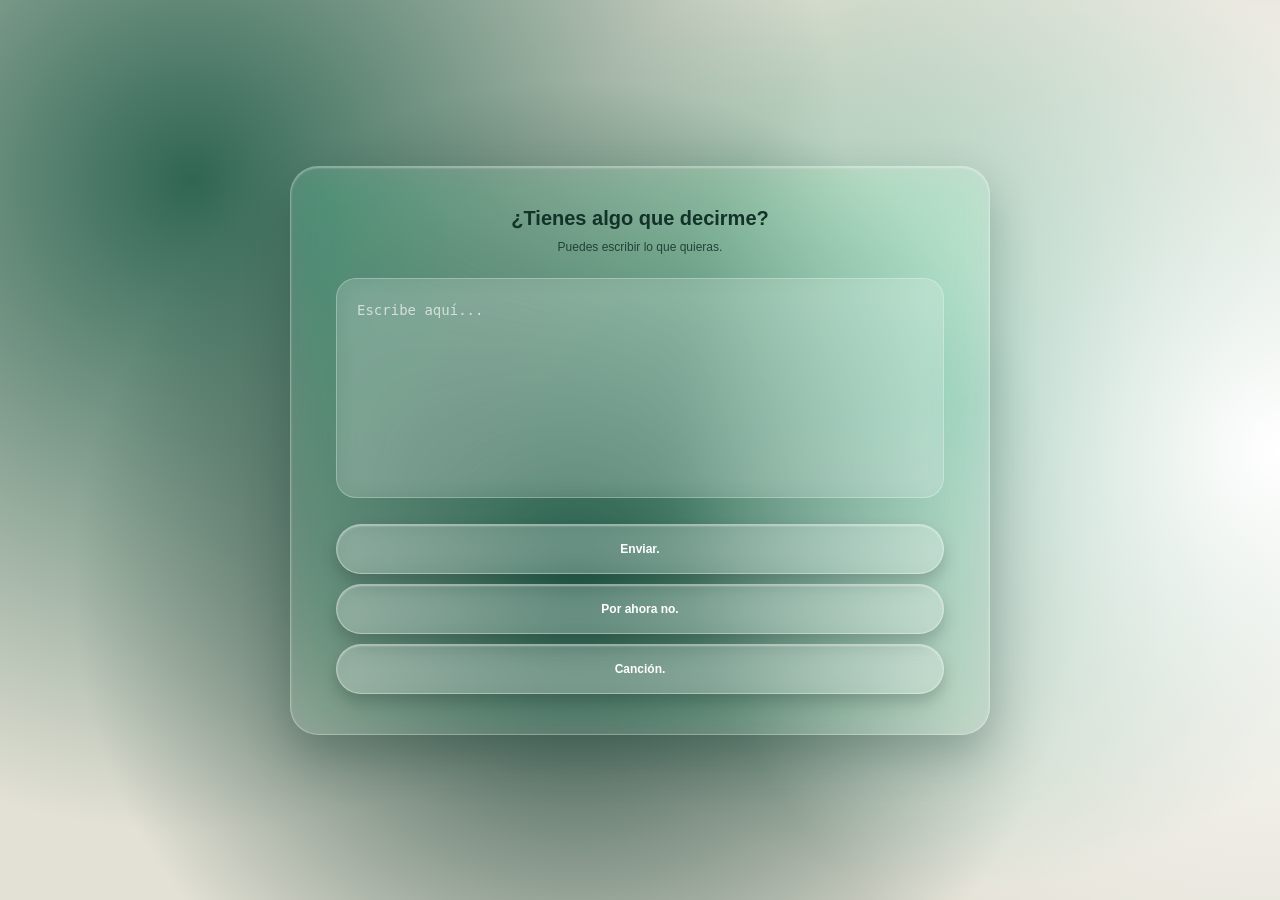
<file: ahoratu.html>
<!DOCTYPE html>
<html lang="es">
<head>
    <meta charset="UTF-8">
    <meta name="viewport" content="width=device-width, initial-scale=1.0">
    <title>Ahora tu</title>
    <link rel="stylesheet" href="ahoratu.css">
</head>
<body>

    <main class="container">

        <section class="message-card">

            <h1>¿Tienes algo que decirme?</h1>

            <p>Puedes escribir lo que quieras.</p>

            <textarea 
                id="message"
                placeholder="Escribe aquí..."
            ></textarea>

            <div class="buttons">

                <button id="sendBtn">
                    Enviar.
                </button>

                <button id="laterBtn">
                    Por ahora no.
                </button>

                <a href="cancion.html" class="glass-link">
                    Canción.
                </a>

            </div>

            <span id="statusMessage"></span>

        </section>

    </main>

    <script src="ahoratu.js"></script>
</body>
</html>
</file>
<file: ahoratu.css>
* {
    margin: 0;
    padding: 0;
    box-sizing: border-box;
}

body {
    min-height: 100vh;
    font-family: "Segoe UI", Arial, sans-serif;

    background: 
        radial-gradient(circle at 100% 50%, #ffffff 0%, transparent 45%),
        radial-gradient(circle at 45% 65%, #183e32 0%, transparent 55%),
        radial-gradient(circle at 75% 45%, #64ab8d 0%, transparent 45%),
        radial-gradient(circle at 15% 20%, #306653 0%, transparent 50%),
        #e3e1d5;

    background-attachment: fixed;
    background-repeat: no-repeat;
    background-size: cover;

    color: #133229;
}

.container {
    min-height: 100vh;
    display: flex;
    justify-content: center;
    align-items: center;

    padding: 25px;
}

.message-card {

    width: min(700px, 92vw);

    padding: 40px 45px;

    border-radius: 28px;

    background: rgba(255,255,255,0.12);

    border: 1px solid rgba(255,255,255,0.28);

    backdrop-filter: blur(18px) saturate(170%);
    -webkit-backdrop-filter: blur(18px) saturate(170%);

    box-shadow:
        0 20px 45px rgba(24,62,50,0.28),
        inset 0 1px 2px rgba(255,255,255,0.35);

    text-align: center;
}

.message-card h1 {
    font-size: 20px;
    font-weight: 600;
    margin-bottom: 10px;
}

.message-card p {
    font-size: 12px;
    opacity: 0.85;
    margin-bottom: 24px;
}

textarea {

    width: 100%;

    height: 220px;

    padding: 20px;

    resize: none;

    border-radius: 20px;

    border: 1px solid rgba(255,255,255,0.28);

    background: rgba(255,255,255,0.12);

    color: #133229;

    font-size: 14px;

    line-height: 1.7;

    outline: none;

    backdrop-filter: blur(12px);
    -webkit-backdrop-filter: blur(12px);

}

textarea::placeholder {
    color: rgba(255,255,255,0.65);
}

textarea:focus {
    border-color: rgba(255,255,255,0.45);

    box-shadow:
        0 0 22px rgba(255,255,255,0.16);
}

.buttons {
    margin-top: 22px;

    display: flex;
    flex-direction: column;

    gap: 10px;
}

button,
.glass-link {

    width: 100%;

    height: 50px;

    display: flex;

    justify-content: center;

    align-items: center;

    border-radius: 999px;

    border: 1px solid rgba(255,255,255,0.35);

    background: rgba(255,255,255,0.18);

    color: #FFFFFF;

    text-decoration: none;

    font: inherit;

    font-size: 12px;

    font-weight: 600;

    cursor: pointer;

    backdrop-filter: blur(10px);
    -webkit-backdrop-filter: blur(10px);

    box-shadow:
        0 8px 16px rgba(0,0,0,0.18),
        inset 0 1px 2px rgba(255,255,255,0.45);

    transition:
        transform .3s ease,
        background .3s ease,
        color .3s ease,
        box-shadow .3s ease;
}


/* Hover verde */

button:hover,
.glass-link:hover {

    background:
        rgba(100,171,141,0.35);

    color:
        white;

    transform:
        translateY(-3px)
        scale(1.05);

    box-shadow:
        0 0 20px rgba(100,171,141,0.8),
        0 12px 24px rgba(0,0,0,0.25),
        inset 0 1px 2px rgba(255,255,255,0.6);

}


/* Click */

button:active,
.glass-link:active {

    transform:
        translateY(0)
        scale(0.95);

    box-shadow:
        0 5px 10px rgba(0,0,0,0.15),
        inset 0 3px 5px rgba(0,0,0,0.15);

}
</file>
